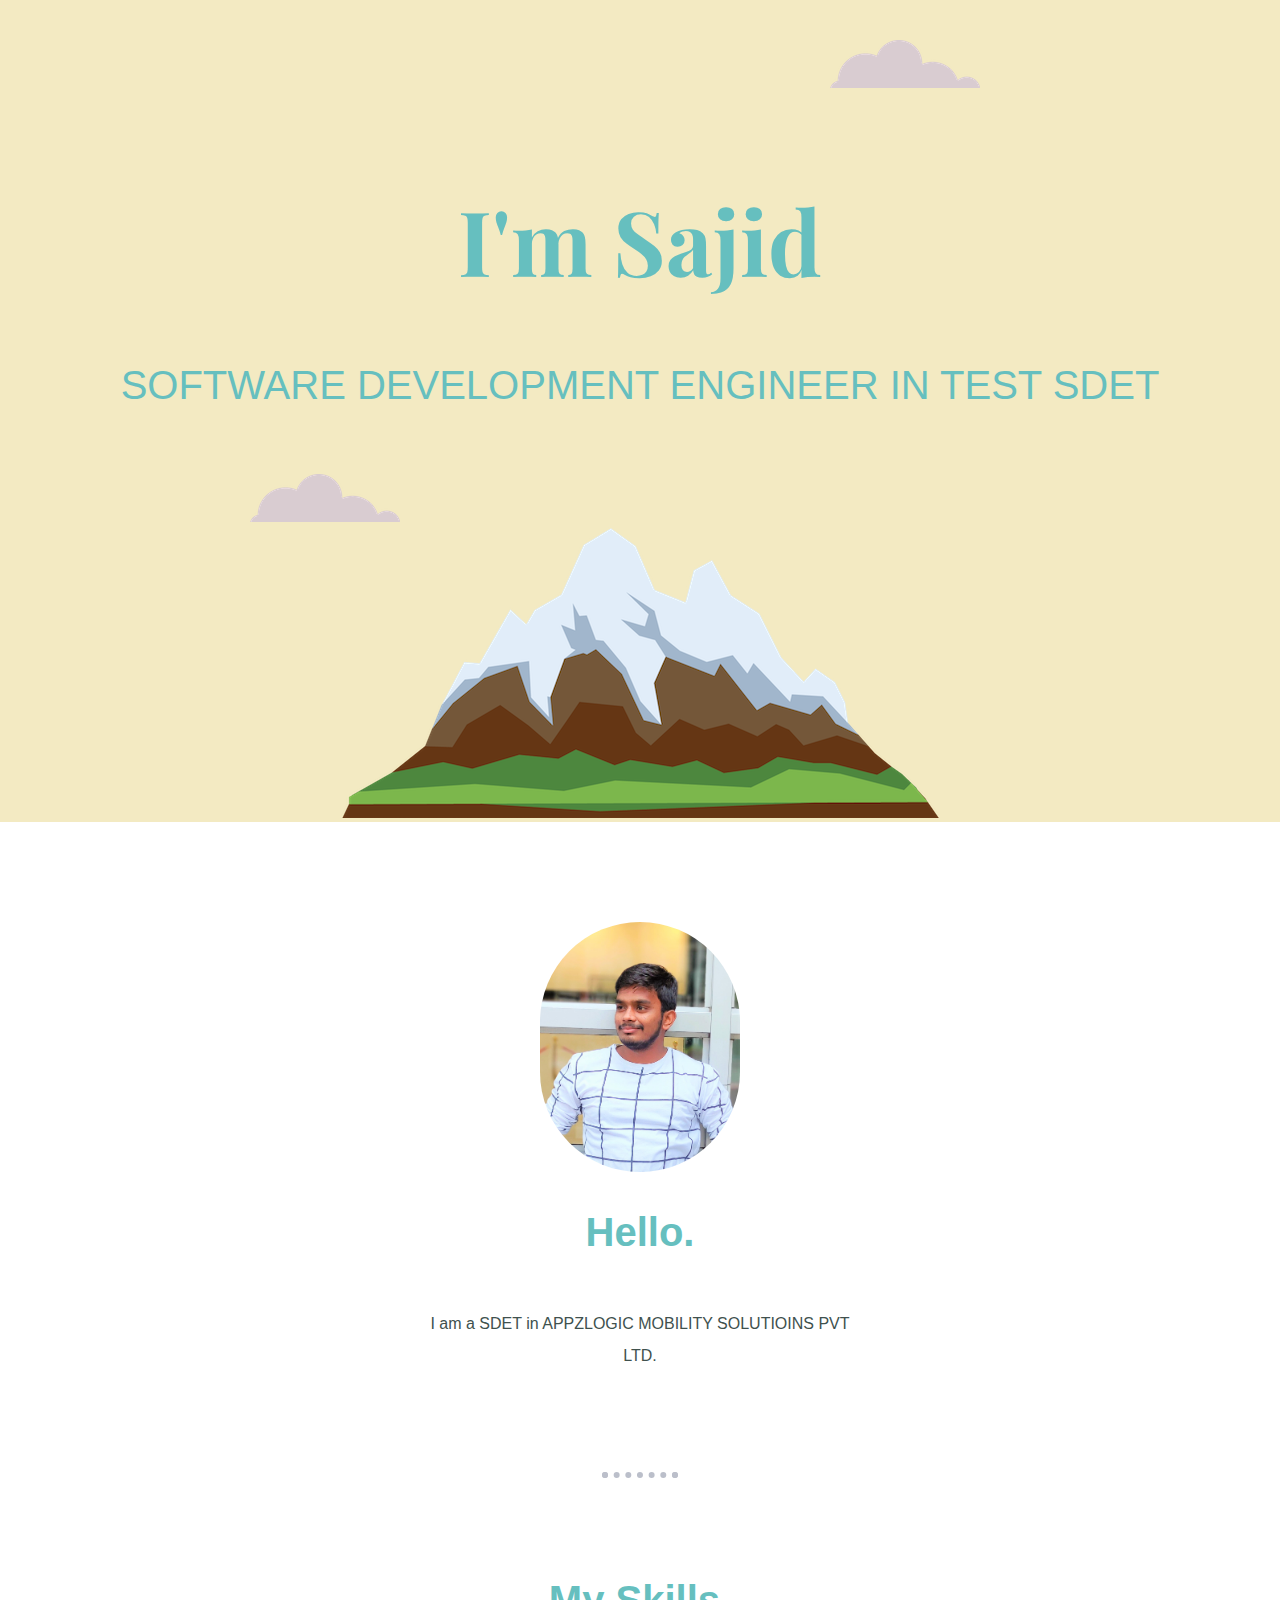
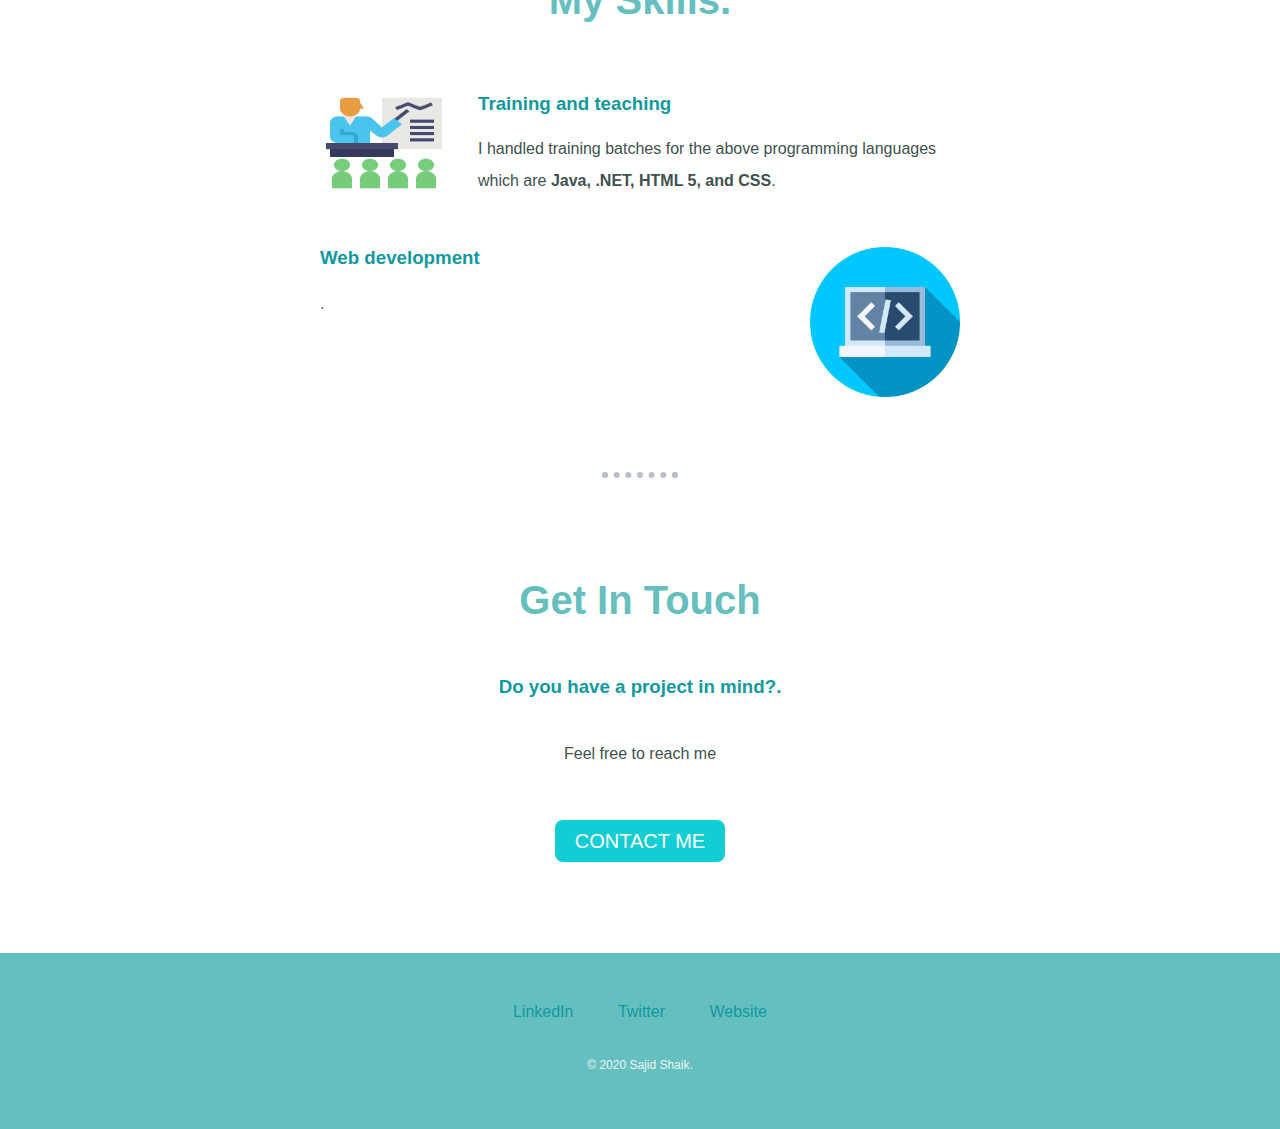
<file: index.html>
<!DOCTYPE html>
<html lang="en" dir="ltr">

<head>
  <meta charset="utf-8">
  <title>Sajid</title>
  <link rel="stylesheet" href="css/styles.css">
  <link rel="icon" href="favicon.ico">
  <link href="https://fonts.googleapis.com/css2?family=Playfair+Display:wght@500&family=Sacramento&display=swap" rel="stylesheet">
</head>

<body>
  <div class="top-container">
    <img class="top-cloud" src="Images/cloud.png" alt="">
    <h1>I'm Sajid</h1>
    <h2 class="sh">SOFTWARE DEVELOPMENT ENGINEER IN TEST SDET</h2>
    <img class="bottom-cloud" src="Images/cloud.png" alt="">
    <img src="Images/mountain.png" alt="">
  </div>
  <div class="middle-container">
    <div class="profile">
      <img class="Myimage" src="Images\IMG_20200913_202049.jpg" alt="My-Image" height="250px" width="200px">
      <h2>Hello.</h2>
      <p class="intro">I am a SDET in APPZLOGIC MOBILITY SOLUTIOINS PVT LTD.</p>
    </div>
    <hr>
    <div class="skills">
      <h2>My Skills.</h2>
      <div class="skill-row">
        <img class="skill-teaching" src="Images/teaching.png" height="100px" width="100px">
        <h3>Training and teaching</h3>
        <p>I handled training batches for the above programming languages which are <b>Java, .NET, HTML 5, and CSS</b>.</p>
      </div>
      <div class="skill-row">
        <img class="skill-web" src="Images/web.png" height="150px" width="150px">
        <h3>Web development</h3>
        <p></b>.</p>
      </div>
    </div>
    <br><br>
    <hr>
    <div class="contact-me">
      <h2>Get In Touch</h2>
      <h3>Do you have a project in mind?.</h3>
      <p class="cm">Feel free to reach me</p>
      <a class="btn" target="_blank" href="contact.html">CONTACT ME</a>
    </div>
  </div>


  <div class="bottom-container">
    <a class="footer-link" target="_blank" href="https://www.linkedin.com/in/shaik-sajid-a3b711180/">LinkedIn</a>
    <a class="footer-link" target="_blank" href="https://twitter.com/Sajid_sajju_">Twitter</a>
    <a class="footer-link" target="_blank" href="https://shaik-sajid.github.io/CV/">Website</a>
    <p class="copyright">© 2020 Sajid Shaik.</p>
  </div>

</body>

</html>
</file>
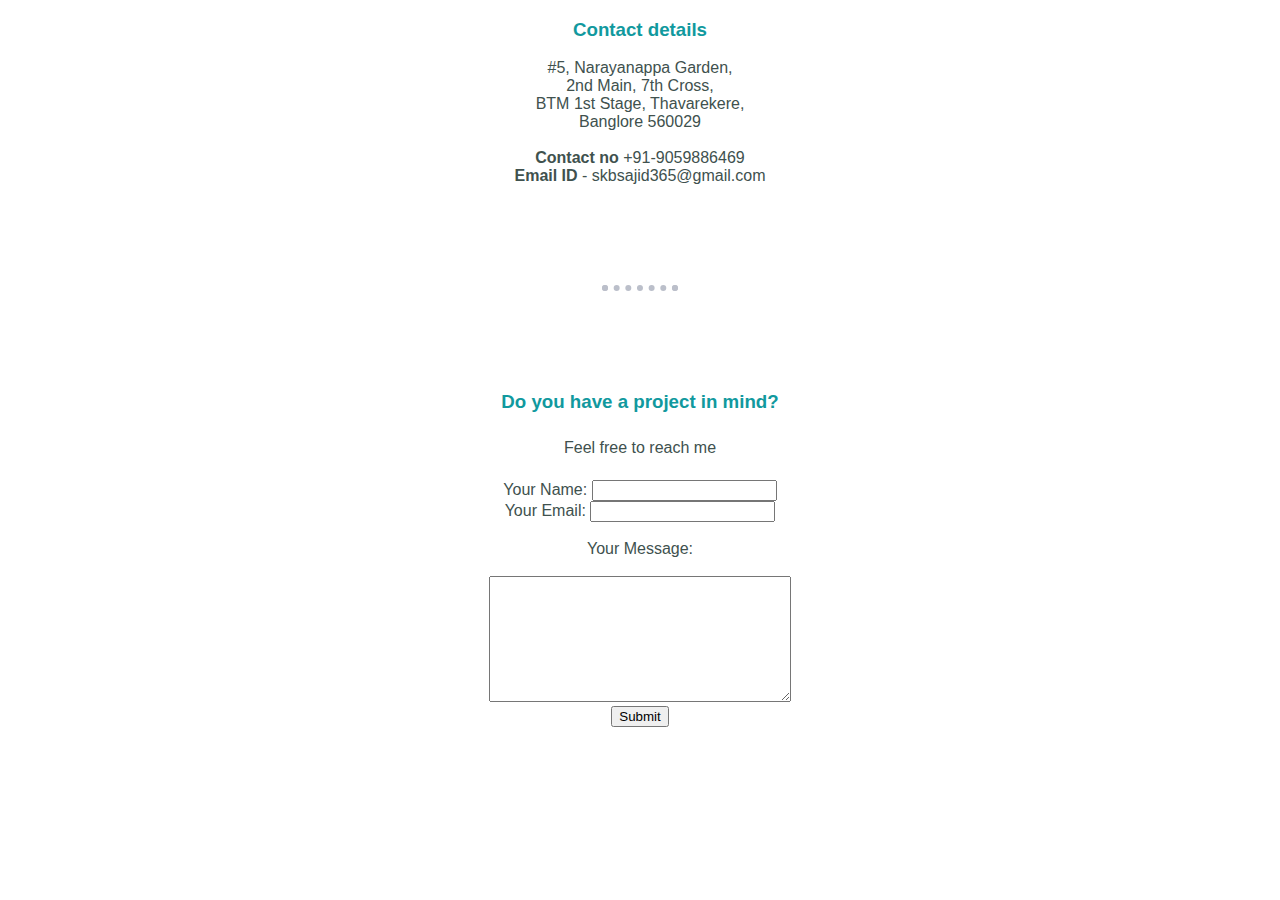
<file: contact.html>
<!DOCTYPE html>
<html lang="en" dir="ltr">

<head>
 <meta charset="utf-8">
 <title>Contact page</title>
 <link rel="stylesheet" href="css/styles.css">
</head>

<body>
 <h3>Contact details</h3>
 #5, Narayanappa Garden, <br>
 2nd Main, 7th Cross, <br>
 BTM 1st Stage, Thavarekere, <br>
 Banglore 560029 <br><br>
 <strong>Contact no</strong> +91-9059886469 <br>
 <strong>Email ID</strong> - skbsajid365@gmail.com
 <hr>
 <h3>Do you have a project in mind?</h3>
 <p>Feel free to reach me</p>
 <form class="" action="mailto:skbsajid365@gmail.com" method="post" enctype="text/plain">
   <label>Your Name:</label>
   <input type="text" name="YourName" required><br>
   <label>Your Email:</label>
   <input type="email" name="YourEmail" required><br><br>
   <label>Your Message:</label><br><br>
   <textarea name="YourMessage" rows="8" cols="35" required></textarea>
   <br>
   <input type="submit" name="" value="Submit">
 </form>
</body>

</html>
</file>
<file: css/styles.css>
body {
  color: #40514E;
  margin: 0;
  text-align: center;
  font-family: Verdana, Geneva, sans-serif;
}

h1 {
  font-size: 5.625rem;
  width: 30%;
  margin: 50px auto 0 auto;
  font-family: 'Playfair Display', serif;
  color: #66BFBF;
  line-height: 2;
}

h2 {
  font-size: 2.5rem;
  font-family: sans-serif;
  color: #66BFBF;
  padding-bottom: 20px;
}

h3 {
  color: #11999E;
}

hr {
  border: dotted #bbbfca 6px;
  border-bottom: none;
  width: 5%;
  margin: 100px auto;
}

p {
  line-height: 2
}

a {
  color: #11999E;
  font-family: sans-serif;
  margin: 10px 20px;
  text-decoration: none;
}

a:hover {
  color: #EAF6F6;
}

.intro {
  width: 35%;
  margin: auto;
}

.sh {
  font-weight: normal;
}

.skill-row {
  width: 50%;
  margin: 50px auto 0 auto;
  text-align: left;
}

.skill-teaching {
  width: 20%;
  float: left;
  margin-right: 30px;
}

.skill-web {
  float: right;
  margin-left: 30px;
}

.top-container {
  background-color: #f3eac2;
  position: relative;
  padding-top: 100px;
}

.middle-container {
  margin: 100px 0;
}

.bottom-cloud {
  position: absolute;
  left: 250px;
  bottom: 300px;
}

.top-cloud {
  position: absolute;
  right: 300px;
  top: 40px;
}

.cm {
  margin: 40px auto 60px;
}

.Myimage {
  border-radius: 100px;
}

.bottom-container {
  background-color: #66BFBF;
  padding: 50px 0 20px;
}

.btn {
  background: #11cdd4;
  background-image: -webkit-linear-gradient(top, #11cdd4, #1199e);
  background-image: -moz-linear-gradient(top, #11cdd4, #1199e);
  background-image: -ms-linear-gradient(top, #11cdd4, #1199e);
  background-image: -o-linear-gradient(top, #11cdd4, #1199e);
  background-image: linear-gradient(to bottom, #11cdd4, #1199e);
  -webkit-border-radius: 8;
  -moz-border-radius: 8;
  border-radius: 8px;
  font-family: sans-serif;
  color: #ffffff;
  font-size: 20px;
  padding: 10px 20px 10px 20px;
  text-decoration: none;
}

.btn:hover {
  background: #30e3cb;
  background-image: -webkit-linear-gradient(top, #30e3cb, #2bc4ad);
  background-image: -moz-linear-gradient(top, #30e3cb, #2bc4ad);
  background-image: -ms-linear-gradient(top, #30e3cb, #2bc4ad);
  background-image: -o-linear-gradient(top, #30e3cb, #2bc4ad);
  background-image: linear-gradient(to bottom, #30e3cb, #2bc4ad);
  text-decoration: none;
}

.copyright {
  color: #EAF6F6;
  font-size: 0.75rem;
  padding: 20px 0;
}
</file>
